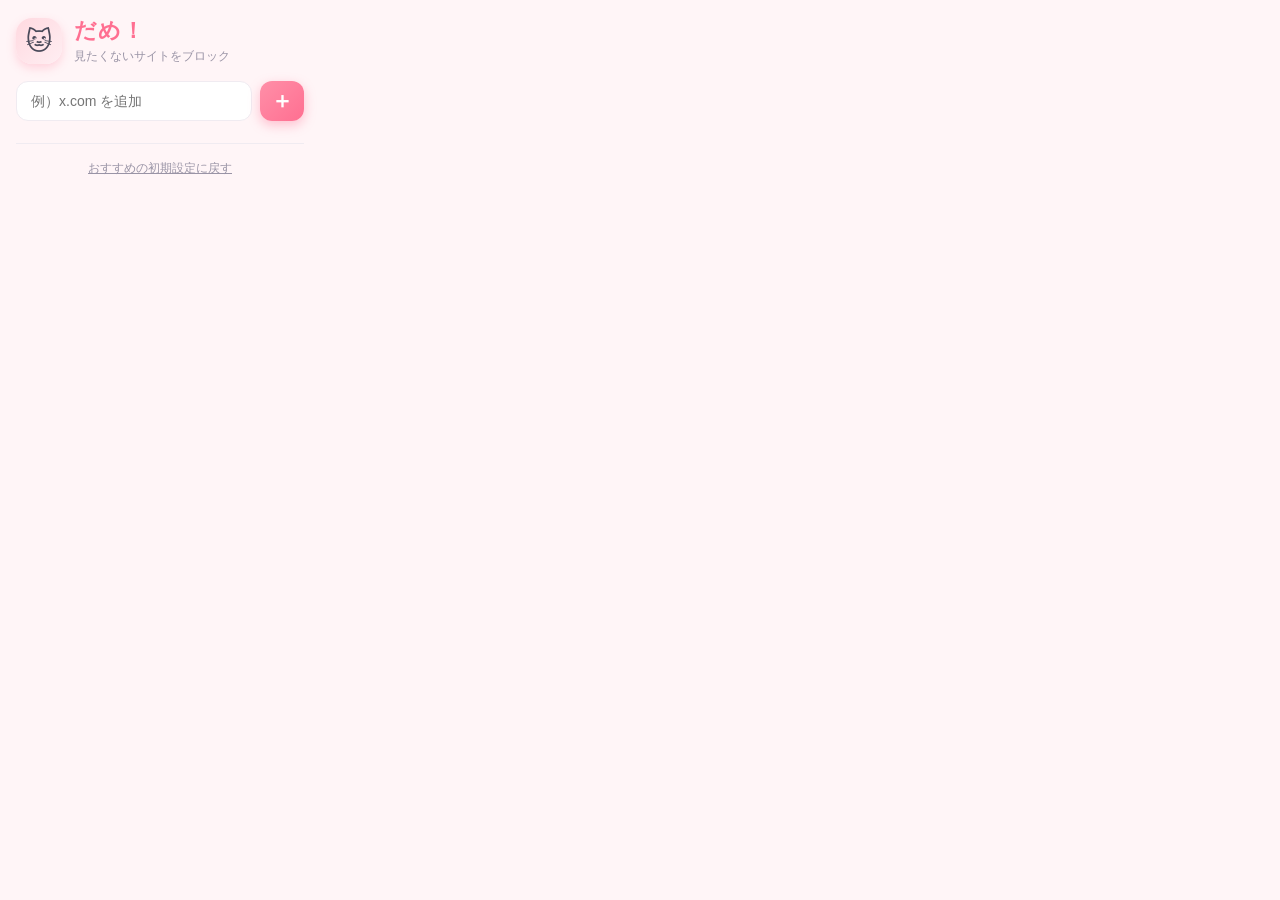
<file: sns-blocker/popup.html>
<!DOCTYPE html>
<html lang="ja">
<head>
  <meta charset="UTF-8">
  <meta name="viewport" content="width=device-width, initial-scale=1.0">
  <link rel="stylesheet" href="popup.css">
  <title>だめ！ SNSブロック設定</title>
</head>
<body>
  <header class="app-header">
    <div class="cat-badge" aria-hidden="true">🐱</div>
    <div class="head-text">
      <h1>だめ！</h1>
      <p class="subtitle">見たくないサイトをブロック</p>
    </div>
  </header>

  <form id="add-form" class="add-form" autocomplete="off">
    <input
      id="site-input"
      class="site-input"
      type="text"
      placeholder="例）x.com を追加"
      aria-label="ブロックするサイトを追加"
    />
    <button id="add-btn" class="add-btn" type="submit" aria-label="追加">＋</button>
  </form>
  <p id="error" class="error" role="alert" hidden></p>

  <ul id="site-list" class="site-list" aria-label="ブロック中のサイト一覧"></ul>

  <p id="empty" class="empty" hidden>ブロック中のサイトはありません 🐾</p>

  <footer class="app-footer">
    <button id="reset-btn" class="reset-btn" type="button">おすすめの初期設定に戻す</button>
  </footer>

  <script src="storage.js"></script>
  <script src="popup.js"></script>
</body>
</html>
</file>
<file: sns-blocker/popup.css>
:root {
  --pink: #ff6f91;
  --pink-soft: #ffd9e0;
  --pink-bg: #fff5f7;
  --ink: #4a4a5a;
  --ink-soft: #9a94a6;
  --card: #ffffff;
  --line: #f0ebf1;
}

* { box-sizing: border-box; }

body {
  width: 320px;
  margin: 0;
  padding: 16px;
  background: var(--pink-bg);
  color: var(--ink);
  font-family: "Hiragino Kaku Gothic ProN", "Hiragino Sans", Meiryo,
    "Segoe UI", system-ui, sans-serif;
  -webkit-font-smoothing: antialiased;
}

.app-header {
  display: flex;
  align-items: center;
  gap: 12px;
  margin-bottom: 16px;
}

.cat-badge {
  width: 46px;
  height: 46px;
  flex: 0 0 auto;
  display: flex;
  align-items: center;
  justify-content: center;
  font-size: 26px;
  background: linear-gradient(135deg, var(--pink-soft), #ffeef2);
  border-radius: 16px;
  box-shadow: 0 4px 10px rgba(255, 111, 145, 0.25);
}

.head-text h1 {
  margin: 0;
  font-size: 22px;
  font-weight: 800;
  letter-spacing: 1px;
  color: var(--pink);
}

.subtitle {
  margin: 2px 0 0;
  font-size: 12px;
  color: var(--ink-soft);
}

.add-form {
  display: flex;
  gap: 8px;
  margin-bottom: 6px;
}

.site-input {
  flex: 1;
  border: 1.5px solid var(--line);
  background: var(--card);
  border-radius: 12px;
  padding: 11px 14px;
  font-size: 14px;
  color: var(--ink);
  outline: none;
  transition: border-color 0.15s ease, box-shadow 0.15s ease;
}

.site-input:focus {
  border-color: var(--pink);
  box-shadow: 0 0 0 3px rgba(255, 111, 145, 0.15);
}

.add-btn {
  flex: 0 0 auto;
  width: 44px;
  border: none;
  border-radius: 12px;
  background: linear-gradient(135deg, #ff8fa8, var(--pink));
  color: #fff;
  font-size: 22px;
  font-weight: 700;
  line-height: 1;
  cursor: pointer;
  box-shadow: 0 4px 12px rgba(255, 111, 145, 0.4);
  transition: transform 0.08s ease, filter 0.15s ease;
}

.add-btn:hover { filter: brightness(1.05); }
.add-btn:active { transform: translateY(1px) scale(0.98); }

.error {
  margin: 0 0 8px;
  font-size: 12px;
  color: #e0466b;
}

.site-list {
  list-style: none;
  margin: 10px 0 0;
  padding: 0;
  max-height: 260px;
  overflow-y: auto;
}

.site-item {
  display: flex;
  align-items: center;
  gap: 10px;
  background: var(--card);
  border-radius: 12px;
  padding: 10px 12px;
  margin-bottom: 8px;
  box-shadow: 0 2px 6px rgba(0, 0, 0, 0.04);
  animation: item-in 0.2s ease;
}

@keyframes item-in {
  from { opacity: 0; transform: translateY(-4px); }
  to { opacity: 1; transform: translateY(0); }
}

.site-item .paw { font-size: 15px; flex: 0 0 auto; }

.site-item .host {
  flex: 1;
  font-size: 14px;
  word-break: break-all;
}

.remove-btn {
  flex: 0 0 auto;
  width: 28px;
  height: 28px;
  border: none;
  border-radius: 50%;
  background: #f6eef1;
  color: #c58;
  font-size: 16px;
  line-height: 1;
  cursor: pointer;
  transition: background 0.15s ease, transform 0.08s ease;
}

.remove-btn:hover { background: #ffdbe4; color: var(--pink); }
.remove-btn:active { transform: scale(0.9); }

.empty {
  text-align: center;
  color: var(--ink-soft);
  font-size: 13px;
  padding: 18px 0;
  margin: 0;
}

.app-footer {
  margin-top: 12px;
  padding-top: 12px;
  border-top: 1px solid var(--line);
  text-align: center;
}

.reset-btn {
  border: none;
  background: transparent;
  color: var(--ink-soft);
  font-size: 12px;
  cursor: pointer;
  text-decoration: underline;
  padding: 4px;
}

.reset-btn:hover { color: var(--pink); }

@media (prefers-color-scheme: dark) {
  :root {
    --ink: #e4e0ec;
    --ink-soft: #9a94a6;
    --pink-bg: #262130;
    --card: #322c3c;
    --line: #423b4e;
  }
  .cat-badge {
    background: linear-gradient(135deg, #4a3540, #3a3040);
  }
  .remove-btn { background: #3f3849; }
  .remove-btn:hover { background: #52384a; }
}
</file>
